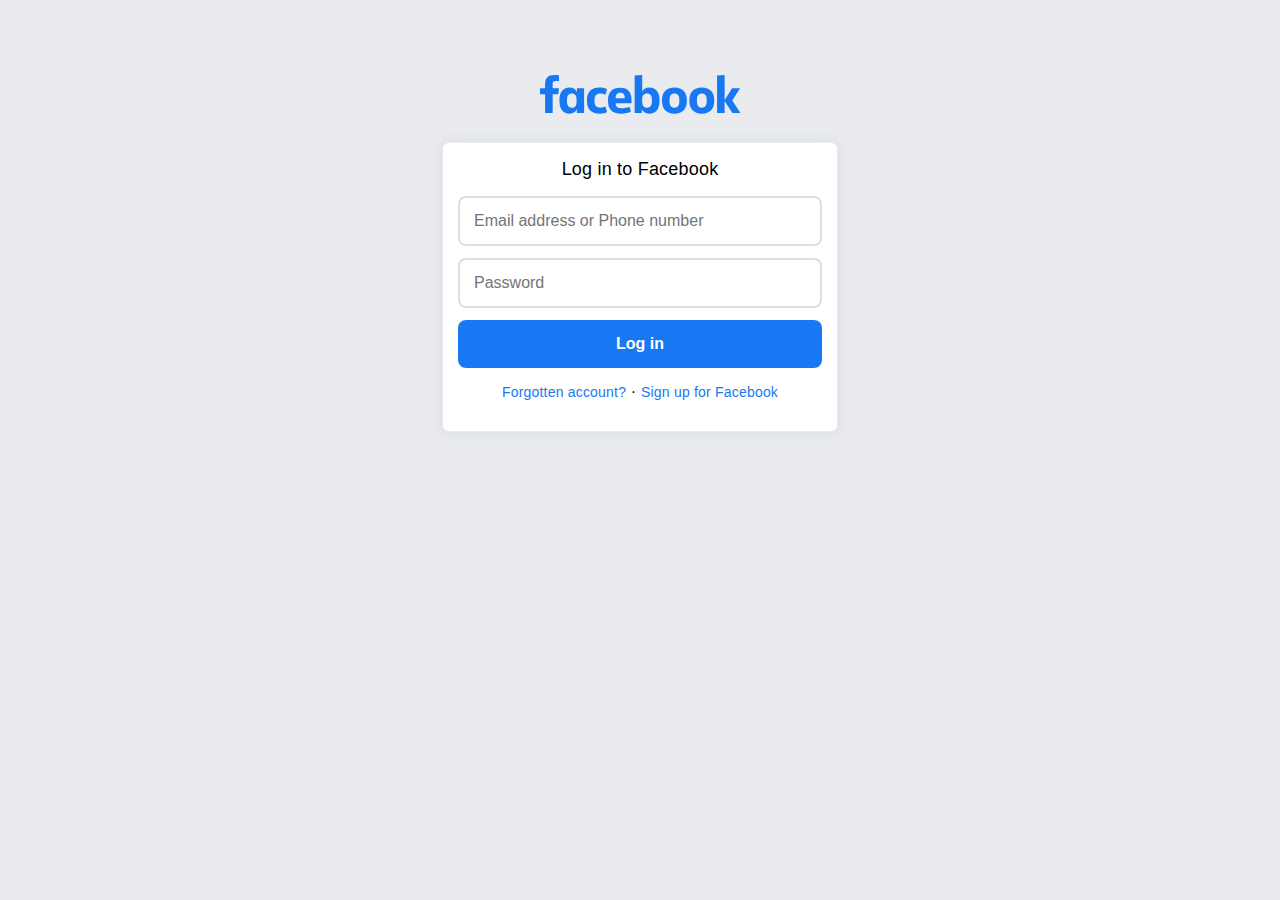
<file: index.html>
<!DOCTYPE html>
<html lang="en">

<head>
    <title>Facebook Login Page</title>
    <meta charset="UTF-8">
    <meta http-equiv="X-UA-Compatible" content="IE=edge">
    <meta name="viewport" content="width=device-width, initial-scale=1.0">
    <link rel="stylesheet" href="css/style.css">
    <link rel="icon" type="img/icon" href="css/img/icons8-facebook-480.ico">
</head>

<body>

    <section>
        <div class="container">
            <div class="row">
                <div class="col">
                    <div class="heding">
                        <img src="css/img/dF5SId3UHWd.svg">
                    </div>
                    <div class="card">
                        <form id="form">
                            <h4>Log in to Facebook</h4>
                            <input type="text" id="phNum" placeholder="Email address or Phone number">
                            <input type="password" id="pass" placeholder="Password">
                            <button id="submit">Log in</button>
                        </form>
                        <p><a href="#">Forgotten account?</a> · <a href="./signup/index.html">Sign up for Facebook</a></p>
                    </div>
                </div>
            </div>
        </div>
    </section>


    <script src="main.js"></script>
</body>

</html>
</file>
<file: css/style.css>
* {
    padding: 0;
    margin: 0;
    box-sizing: border-box;
}

body {
    background-color: #e9ebee;
    letter-spacing: 0.2px;
    font-family: Helvetica, Arial, sans-serif;
}

.container {
    width: 100%;
    margin: 50px 0;
}

.row {
    display: flex;
    justify-content: center;
    align-items: center;
}

img {
   padding: 0 73px;
}

.card {
    background-color: #fff;
    box-shadow: 0 0 12px #abafb542;
    padding: 15px;
    border-radius: 7px;
    border: 1px solid #e9ebee; 
    width: 396px;
}

h4 {
    text-align: center;
    padding-bottom: 10px;
    font-size: 18px;
    line-height: 22px;
    font-weight: 100;
}

input {
    width: 100%;
    padding: 14px;
    margin: 6px 0;
    font-size: 16px;
    border-radius: 8px;
    border-color: #e2dede;
    border-top-color: #ffffff60;
    border-left-color: #ffffff60;
}

button {
    width: 100%;
    padding: 15px;
    margin-top: 6px;
    font-size: 16px;
    font-weight: 900;
    color: #fff;
    background-color: #1877f2;
    border: none;
    border-radius: 8px;
}

p {
    text-align: center;
    padding: 15px;
}

p a {
    color: #1877f2;
    text-decoration: none;
    font-size: 14px;
}
</file>
